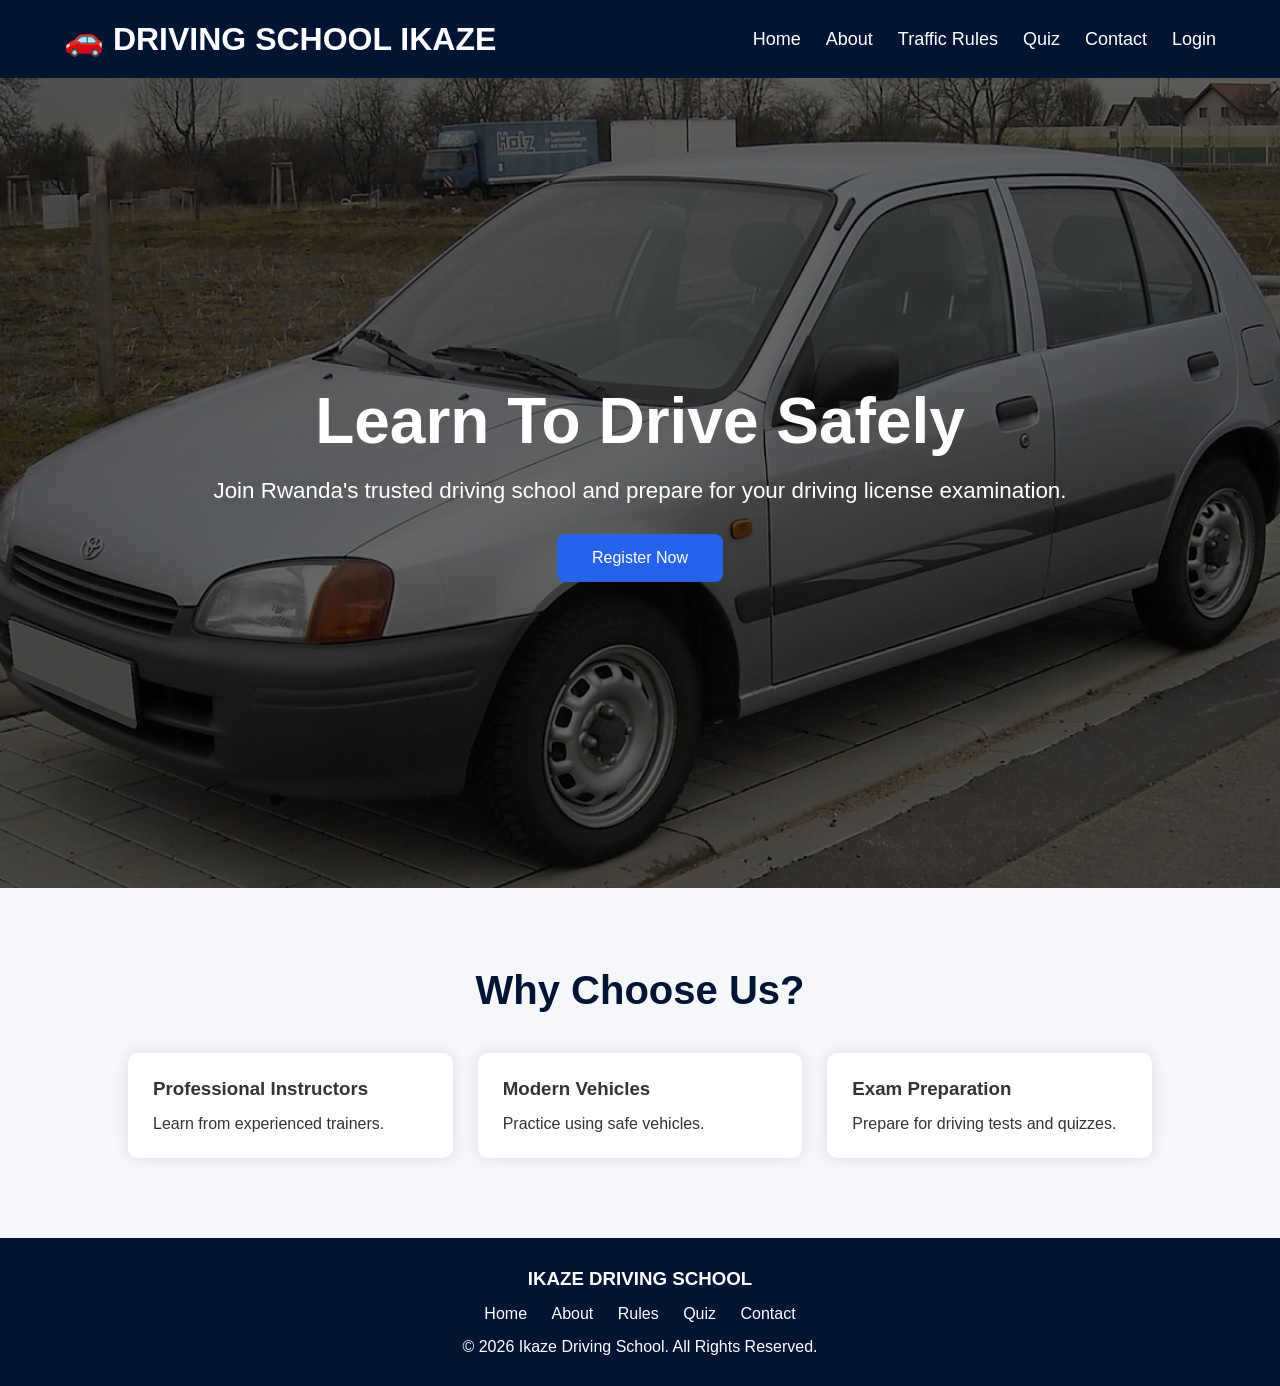
<file: index.html>
<!DOCTYPE html>
<html lang="en">
<head>
<meta charset="UTF-8">
<meta name="viewport" content="width=device-width, initial-scale=1.0">
<title>Ikaze Driving School</title>

<link rel="stylesheet" href="css/style.css">
</head>
<body>

<header>
<nav class="navbar">

<div class="logo">
🚗 DRIVING SCHOOL IKAZE
</div>

<ul class="nav-links">
<li><a href="index.html">Home</a></li>
<li><a href="about.html">About</a></li>
<li><a href="traffic-rules.html">Traffic Rules</a></li>
<li><a href="quiz.html">Quiz</a></li>
<li><a href="contact.html">Contact</a></li>
<li><a href="login.html">Login</a></li>
</ul>

</nav>
</header>

<section class="hero">

<div class="hero-content">

<h1>Learn To Drive Safely</h1>

<p>
Join Rwanda's trusted driving school and prepare
for your driving license examination.
</p>

<a href="register.html" class="btn">
Register Now
</a>

</div>

</section>

<section class="section">

<h2 class="section-title">
Why Choose Us?
</h2>

<div class="cards">

<div class="card">
<h3>Professional Instructors</h3>
<p>Learn from experienced trainers.</p>
</div>

<div class="card">
<h3>Modern Vehicles</h3>
<p>Practice using safe vehicles.</p>
</div>

<div class="card">
<h3>Exam Preparation</h3>
<p>Prepare for driving tests and quizzes.</p>
</div>

</div>

</section>

<footer>

<h3>IKAZE DRIVING SCHOOL</h3>

<div class="footer-links">
<a href="index.html">Home</a>
<a href="about.html">About</a>
<a href="traffic-rules.html">Rules</a>
<a href="quiz.html">Quiz</a>
<a href="contact.html">Contact</a>
</div>

<p>
© 2026 Ikaze Driving School.
All Rights Reserved.
</p>

</footer>

</body>
</html>
</file>
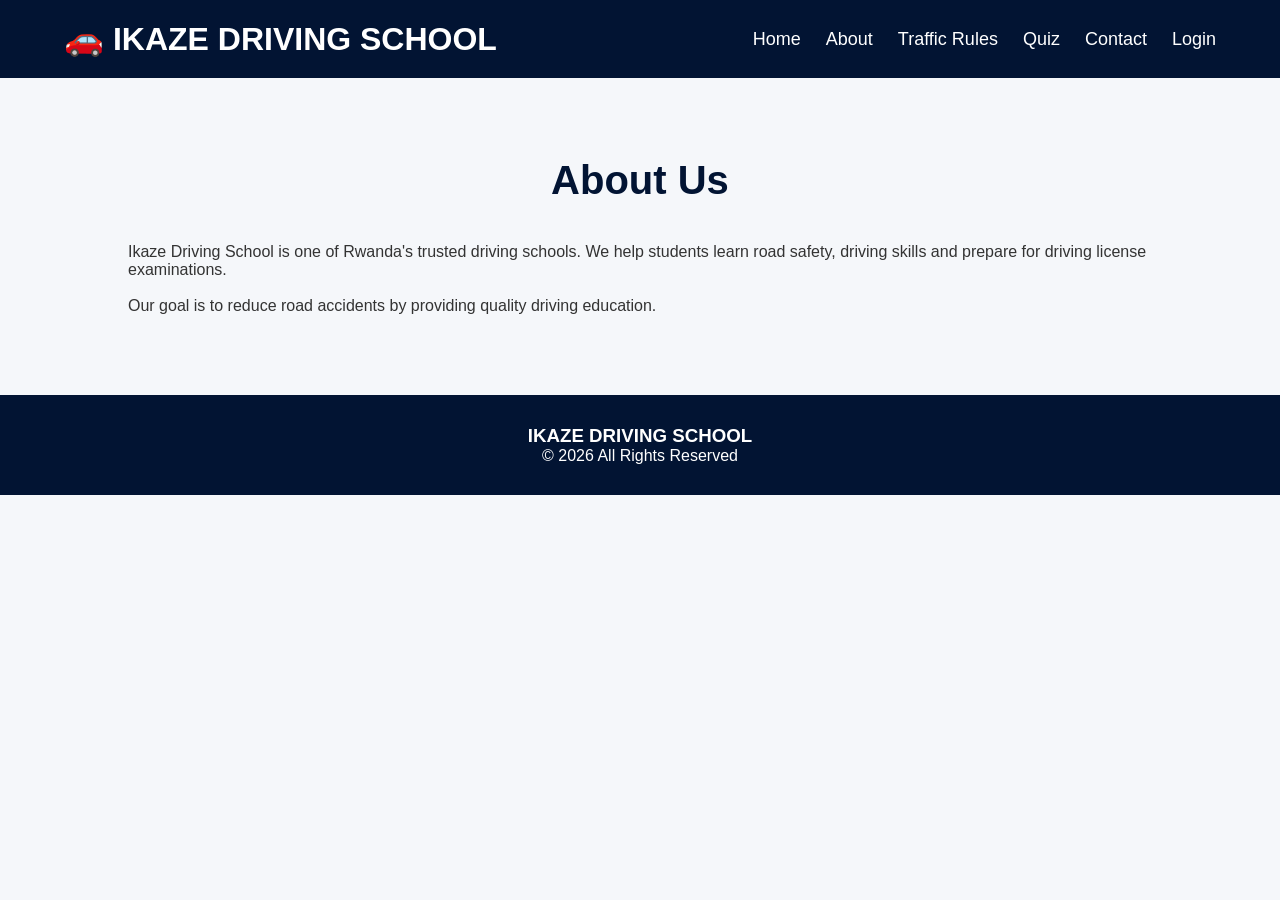
<file: about.html>
<!DOCTYPE html>
<html lang="en">
<head>
<meta charset="UTF-8">
<meta name="viewport" content="width=device-width, initial-scale=1.0">
<title>About Us</title>
<link rel="stylesheet" href="css/style.css">
</head>
<body>

<header>
<nav class="navbar">
<div class="logo">🚗 IKAZE DRIVING SCHOOL</div>

<ul class="nav-links">
<li><a href="index.html">Home</a></li>
<li><a href="about.html">About</a></li>
<li><a href="traffic-rules.html">Traffic Rules</a></li>
<li><a href="quiz.html">Quiz</a></li>
<li><a href="contact.html">Contact</a></li>
<li><a href="login.html">Login</a></li>
</ul>
</nav>
</header>

<section class="section">

<h2 class="section-title">About Us</h2>

<p>
Ikaze Driving School is one of Rwanda's trusted driving schools.
We help students learn road safety, driving skills and prepare
for driving license examinations.
</p>

<br>

<p>
Our goal is to reduce road accidents by providing quality driving education.
</p>

</section>

<footer>
<h3>IKAZE DRIVING SCHOOL</h3>
<p>© 2026 All Rights Reserved</p>
</footer>

</body>
</html>
</file>
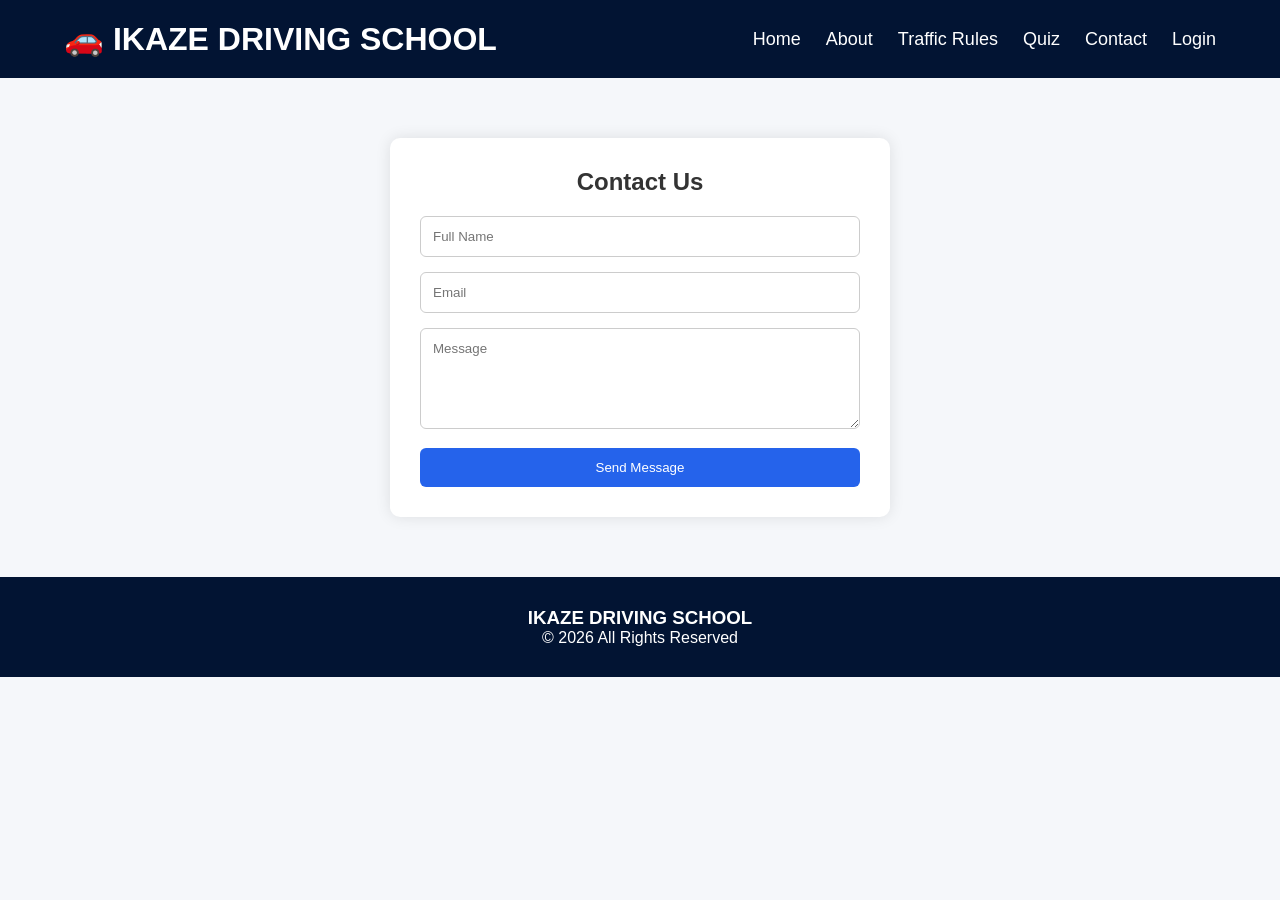
<file: contact.html>
<!DOCTYPE html>
<html>
<head>
<title>Contact Us</title>
<link rel="stylesheet" href="css/style.css">
</head>
<body>

<header>
<nav class="navbar">
<div class="logo">🚗 IKAZE DRIVING SCHOOL</div>

<ul class="nav-links">
<li><a href="index.html">Home</a></li>
<li><a href="about.html">About</a></li>
<li><a href="traffic-rules.html">Traffic Rules</a></li>
<li><a href="quiz.html">Quiz</a></li>
<li><a href="contact.html">Contact</a></li>
<li><a href="login.html">Login</a></li>
</ul>
</nav>
</header>

<div class="form-container">

<h2>Contact Us</h2>

<form>

<div class="form-group">
<input type="text" placeholder="Full Name">
</div>

<div class="form-group">
<input type="email" placeholder="Email">
</div>

<div class="form-group">
<textarea rows="5" placeholder="Message"></textarea>
</div>

<button type="submit">Send Message</button>

</form>

</div>

<footer>
<h3>IKAZE DRIVING SCHOOL</h3>
<p>© 2026 All Rights Reserved</p>
</footer>

</body>
</html>
</file>
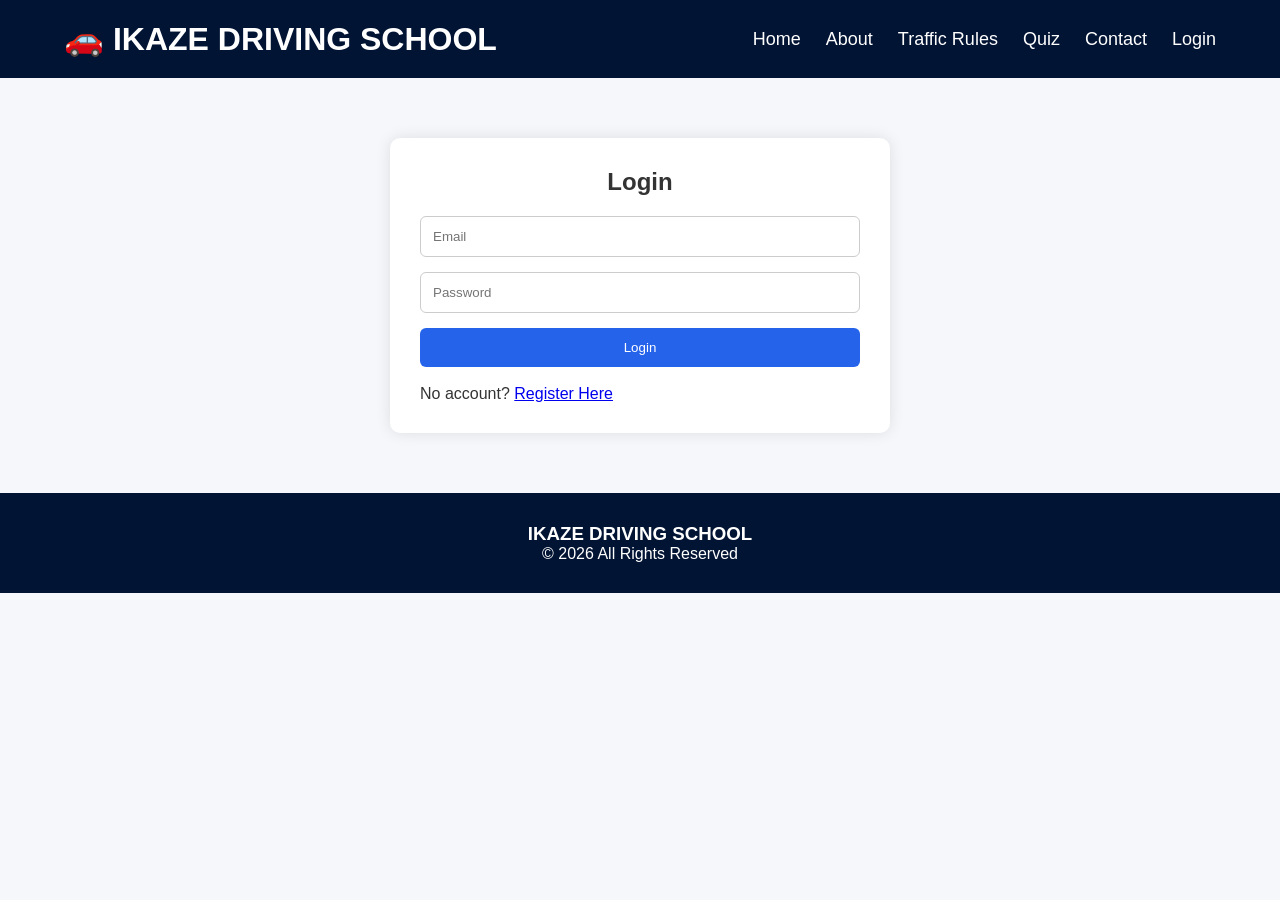
<file: login.html>
<!DOCTYPE html>
<html>
<head>
<title>Login</title>
<link rel="stylesheet" href="css/style.css">
</head>
<body>

<header>
<nav class="navbar">
<div class="logo">🚗 IKAZE DRIVING SCHOOL</div>

<ul class="nav-links">
<li><a href="index.html">Home</a></li>
<li><a href="about.html">About</a></li>
<li><a href="traffic-rules.html">Traffic Rules</a></li>
<li><a href="quiz.html">Quiz</a></li>
<li><a href="contact.html">Contact</a></li>
<li><a href="login.html">Login</a></li>
</ul>
</nav>
</header>

<div class="form-container">

<h2>Login</h2>

<form>

<div class="form-group">
<input type="email" placeholder="Email">
</div>

<div class="form-group">
<input type="password" placeholder="Password">
</div>

<button type="submit">Login</button>

</form>

<br>

<p>
No account?
<a href="register.html">Register Here</a>
</p>

</div>

<footer>
<h3>IKAZE DRIVING SCHOOL</h3>
<p>© 2026 All Rights Reserved</p>
</footer>

</body>
</html>
</file>
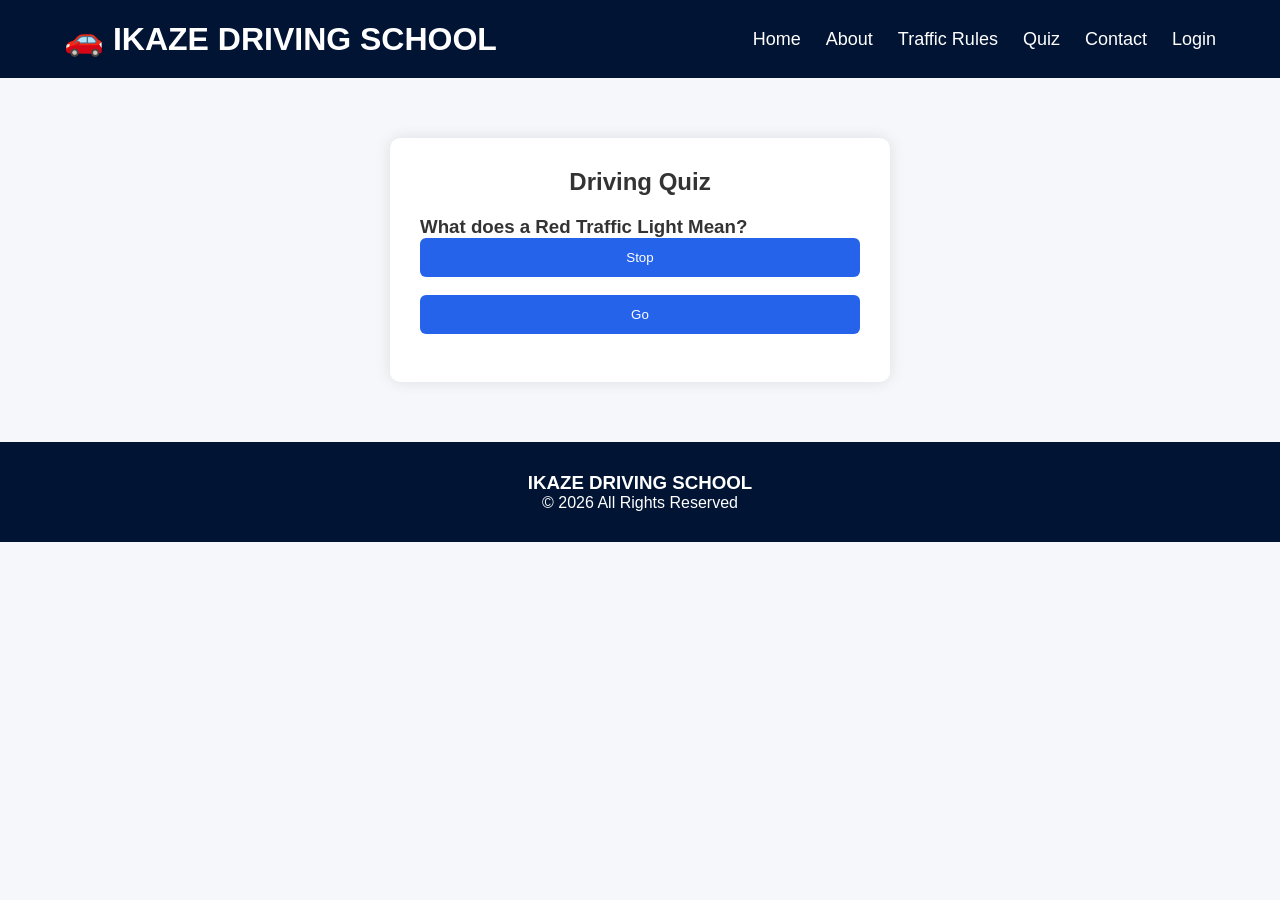
<file: quiz.html>
<!DOCTYPE html>
<html>
<head>
<title>Driving Quiz</title>
<link rel="stylesheet" href="css/style.css">
</head>
<body>

<header>
<nav class="navbar">
<div class="logo">🚗 IKAZE DRIVING SCHOOL</div>

<ul class="nav-links">
<li><a href="index.html">Home</a></li>
<li><a href="about.html">About</a></li>
<li><a href="traffic-rules.html">Traffic Rules</a></li>
<li><a href="quiz.html">Quiz</a></li>
<li><a href="contact.html">Contact</a></li>
<li><a href="login.html">Login</a></li>
</ul>
</nav>
</header>

<div class="form-container">

<h2>Driving Quiz</h2>

<h3>What does a Red Traffic Light Mean?</h3>

<button onclick="checkAnswer('correct')">Stop</button>

<br><br>

<button onclick="checkAnswer('wrong')">Go</button>

<br><br>

<p id="result"></p>

</div>

<footer>
<h3>IKAZE DRIVING SCHOOL</h3>
<p>© 2026 All Rights Reserved</p>
</footer>

<script src="js/script.js"></script>

</body>
</html>
</file>
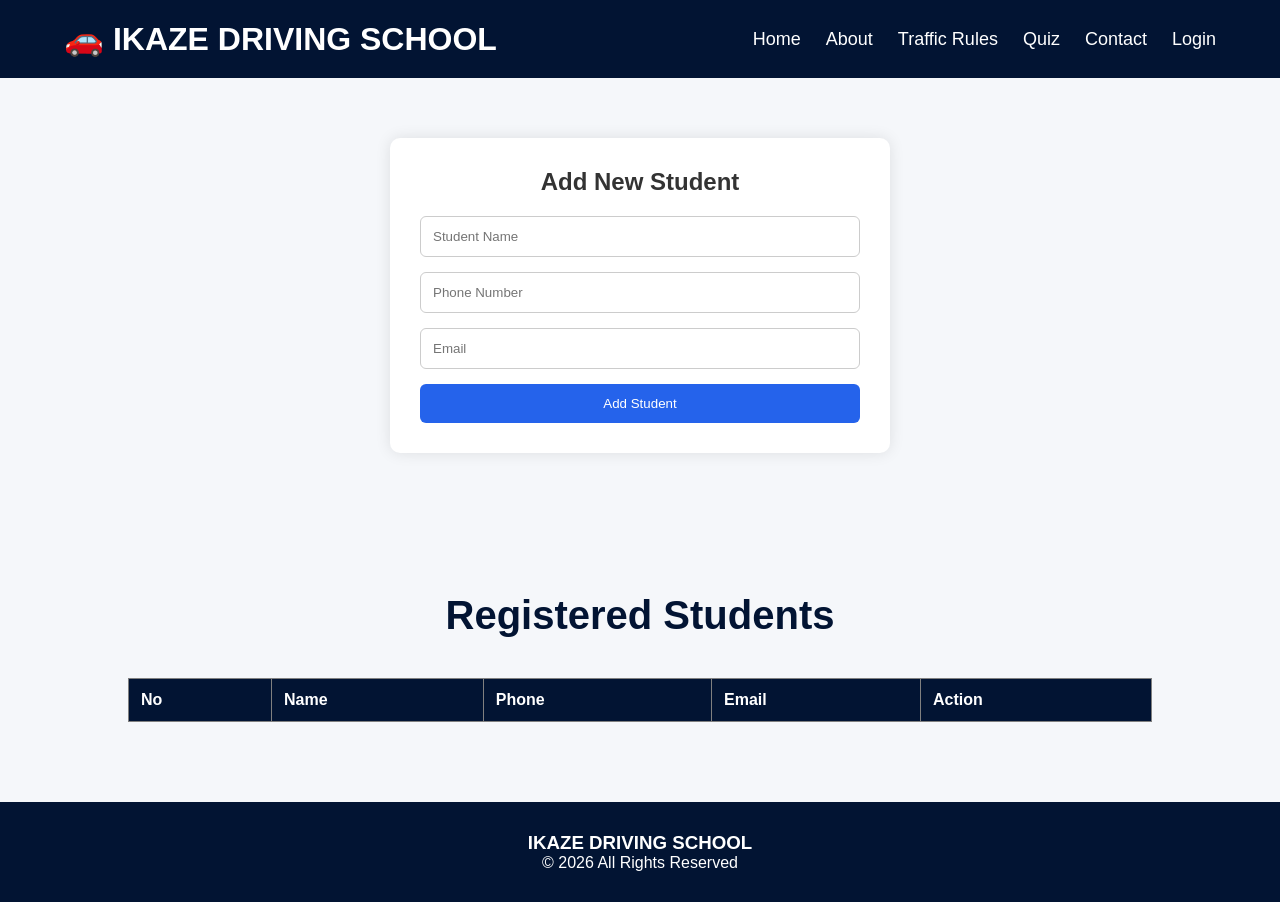
<file: register.html>
<!DOCTYPE html>
<html lang="en">
<head>
<meta charset="UTF-8">
<meta name="viewport" content="width=device-width, initial-scale=1.0">
<title>Student Registration</title>
<link rel="stylesheet" href="css/style.css">
</head>
<body>

<header>
<nav class="navbar">
<div class="logo">🚗 IKAZE DRIVING SCHOOL</div>

<ul class="nav-links">
<li><a href="index.html">Home</a></li>
<li><a href="about.html">About</a></li>
<li><a href="traffic-rules.html">Traffic Rules</a></li>
<li><a href="quiz.html">Quiz</a></li>
<li><a href="contact.html">Contact</a></li>
<li><a href="login.html">Login</a></li>
</ul>
</nav>
</header>

<div class="form-container">

<h2>Add New Student</h2>

<div class="form-group">
<input type="text" id="studentName" placeholder="Student Name">
</div>

<div class="form-group">
<input type="text" id="studentPhone" placeholder="Phone Number">
</div>

<div class="form-group">
<input type="email" id="studentEmail" placeholder="Email">
</div>

<button type="button" onclick="addStudent()">
Add Student
</button>

</div>

<section class="section">

<h2 class="section-title">Registered Students</h2>

<table border="1" width="100%">
<thead>
<tr>
<th>No</th>
<th>Name</th>
<th>Phone</th>
<th>Email</th>
<th>Action</th>
</tr>
</thead>

<tbody id="studentList">
</tbody>

</table>

</section>

<footer>
<h3>IKAZE DRIVING SCHOOL</h3>
<p>© 2026 All Rights Reserved</p>
</footer>

<script src="js/script.js"></script>

</body>
</html>
</file>
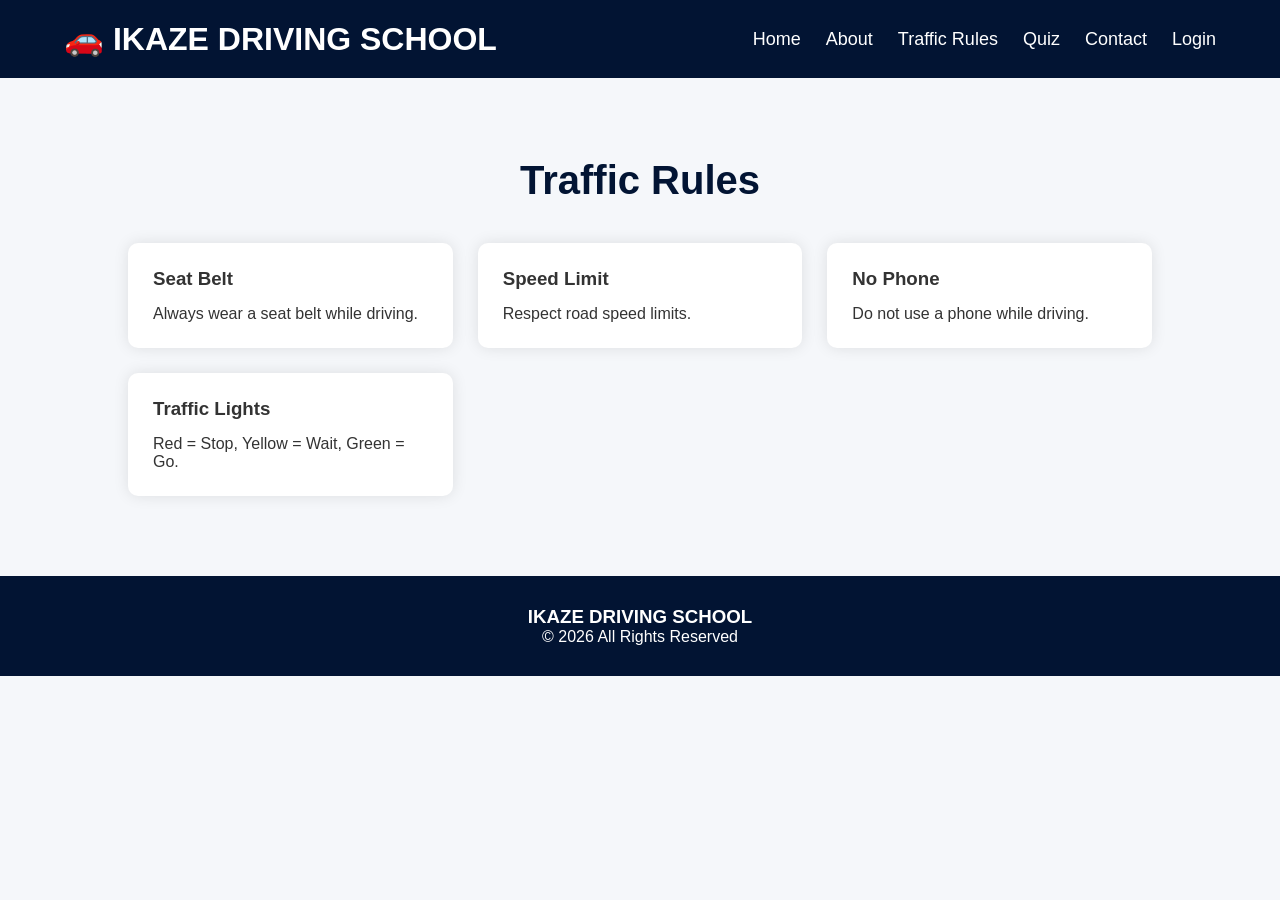
<file: traffic-rules.html>
<!DOCTYPE html>
<html>
<head>
<title>Traffic Rules</title>
<link rel="stylesheet" href="css/style.css">
</head>
<body>

<header>
<nav class="navbar">
<div class="logo">🚗 IKAZE DRIVING SCHOOL</div>

<ul class="nav-links">
<li><a href="index.html">Home</a></li>
<li><a href="about.html">About</a></li>
<li><a href="traffic-rules.html">Traffic Rules</a></li>
<li><a href="quiz.html">Quiz</a></li>
<li><a href="contact.html">Contact</a></li>
<li><a href="login.html">Login</a></li>
</ul>
</nav>
</header>

<section class="section">

<h2 class="section-title">Traffic Rules</h2>

<div class="cards">

<div class="card">
<h3>Seat Belt</h3>
<p>Always wear a seat belt while driving.</p>
</div>

<div class="card">
<h3>Speed Limit</h3>
<p>Respect road speed limits.</p>
</div>

<div class="card">
<h3>No Phone</h3>
<p>Do not use a phone while driving.</p>
</div>

<div class="card">
<h3>Traffic Lights</h3>
<p>Red = Stop, Yellow = Wait, Green = Go.</p>
</div>

</div>

</section>

<footer>
<h3>IKAZE DRIVING SCHOOL</h3>
<p>© 2026 All Rights Reserved</p>
</footer>

</body>
</html>
</file>
<file: css/style.css>
*{
    margin:0;
    padding:0;
    box-sizing:border-box;
    font-family:Arial, Helvetica, sans-serif;
}

body{
    background:#f5f7fa;
    color:#333;
}

/* HEADER */

header{
    background:#021433;
    position:sticky;
    top:0;
    z-index:1000;
}

.navbar{
    width:90%;
    margin:auto;
    display:flex;
    justify-content:space-between;
    align-items:center;
    padding:20px 0;
}

.logo{
    color:#fff;
    font-size:2rem;
    font-weight:bold;
}

.nav-links{
    list-style:none;
    display:flex;
}

.nav-links li{
    margin-left:25px;
}

.nav-links a{
    color:white;
    text-decoration:none;
    font-size:18px;
    transition:0.3s;
}

.nav-links a:hover{
    color:#3b82f6;
}

/* HERO */

.hero{
    height:90vh;
    background:
    linear-gradient(rgba(0,0,0,.6),
    rgba(0,0,0,.6)),
    url("../images/hero.jpg");
    background-size:cover;
    background-position:center;
    display:flex;
    justify-content:center;
    align-items:center;
    text-align:center;
}

.hero-content h1{
    color:white;
    font-size:4rem;
    margin-bottom:20px;
}

.hero-content p{
    color:white;
    font-size:1.4rem;
    margin-bottom:30px;
}

.btn{
    display:inline-block;
    background:#2563eb;
    color:white;
    padding:15px 35px;
    text-decoration:none;
    border-radius:8px;
}

.btn:hover{
    background:#1d4ed8;
}

/* SECTIONS */

.section{
    padding:80px 10%;
}

.section-title{
    text-align:center;
    font-size:2.5rem;
    margin-bottom:40px;
    color:#021433;
}

.cards{
    display:grid;
    grid-template-columns:repeat(auto-fit,minmax(250px,1fr));
    gap:25px;
}

.card{
    background:white;
    padding:25px;
    border-radius:10px;
    box-shadow:0 0 15px rgba(0,0,0,.1);
}

.card h3{
    margin-bottom:15px;
}

/* FORMS */

.form-container{
    max-width:500px;
    margin:60px auto;
    background:white;
    padding:30px;
    border-radius:10px;
    box-shadow:0 0 15px rgba(0,0,0,.1);
}

.form-container h2{
    text-align:center;
    margin-bottom:20px;
}

.form-group{
    margin-bottom:15px;
}

.form-group input,
.form-group textarea{
    width:100%;
    padding:12px;
    border:1px solid #ccc;
    border-radius:6px;
}

button{
    width:100%;
    padding:12px;
    background:#2563eb;
    color:white;
    border:none;
    border-radius:6px;
    cursor:pointer;
}

button:hover{
    background:#1d4ed8;
}

/* FOOTER */

footer{
    background:#021433;
    color:white;
    text-align:center;
    padding:30px;
}

.footer-links{
    margin:15px 0;
}

.footer-links a{
    color:white;
    text-decoration:none;
    margin:0 10px;
}

.footer-links a:hover{
    color:#3b82f6;
}

/* RESPONSIVE */

@media(max-width:768px){

.navbar{
    flex-direction:column;
}

.nav-links{
    margin-top:15px;
    flex-wrap:wrap;
    justify-content:center;
}

.hero-content h1{
    font-size:2.5rem;
}

}
table{
    border-collapse:collapse;
    background:white;
}

table th,
table td{
    padding:12px;
    text-align:left;
}

table th{
    background:#021433;
    color:white;
}

.delete-btn{
    background:red;
    color:white;
    border:none;
    padding:8px 12px;
    cursor:pointer;
}
</file>
